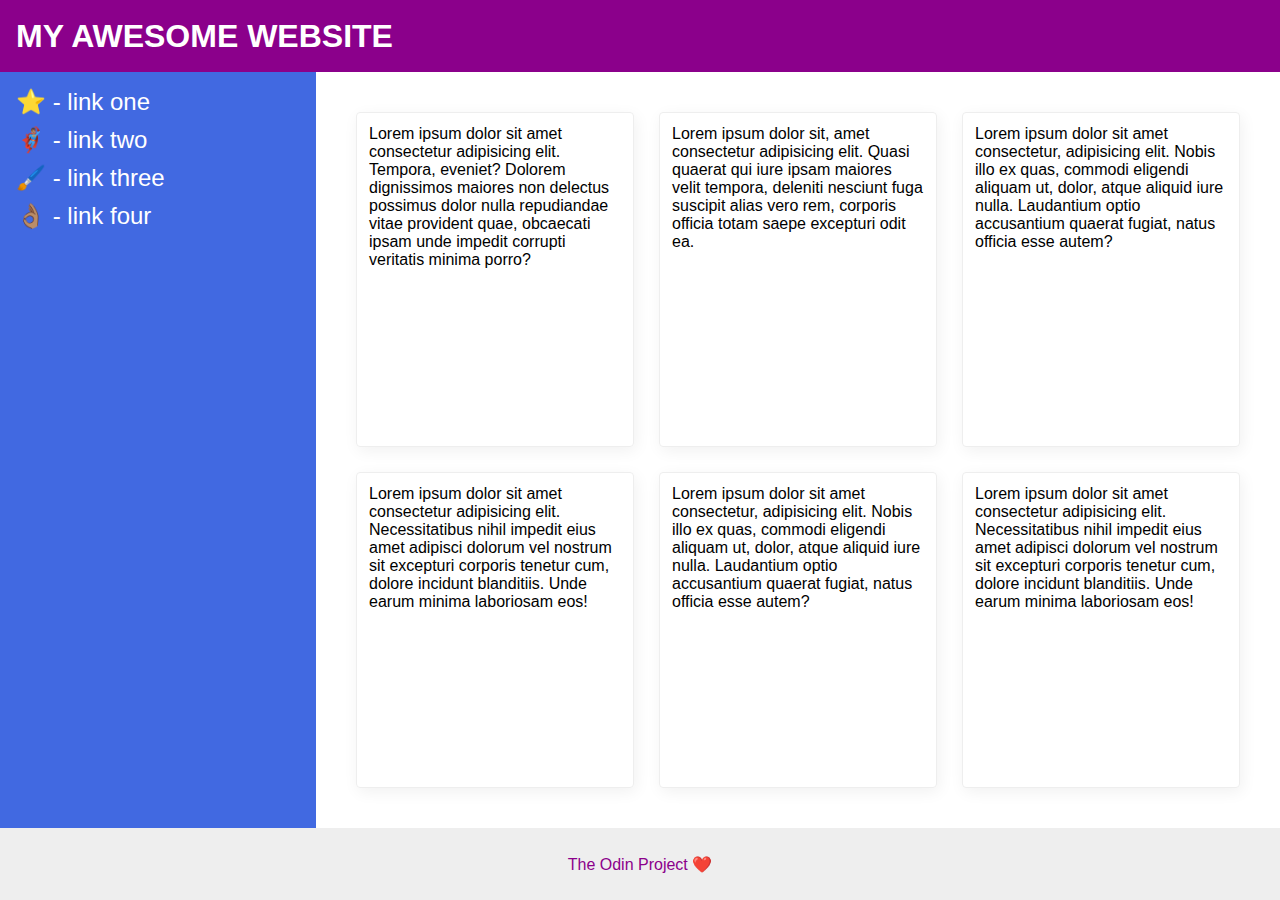
<file: flex/07-flex-layout-2/index.html>
<!DOCTYPE html>
<html lang="en">
<head>
  <meta charset="UTF-8">
  <meta http-equiv="X-UA-Compatible" content="IE=edge">
  <meta name="viewport" content="width=device-width, initial-scale=1.0">
  <title>The Holy Grail</title>
  <link rel="stylesheet" href="style.css">
</head>
<body>
  <div class="header">
    MY AWESOME WEBSITE
  </div>
  
  <div class="content">
    <div class="sidebar">
      <ul>
        <li><a href="google.com">⭐ - link one</a></li>
        <li><a href="google.com">🦸🏽‍♂️ - link two</a></li>
        <li><a href="google.com">🖌️ - link three</a></li>
        <li><a href="google.com">👌🏽 - link four</a></li>
      </ul>
    </div>

    <div class="cards">
      <div class="card">Lorem ipsum dolor sit amet consectetur adipisicing elit. Tempora, eveniet? Dolorem dignissimos maiores non delectus possimus dolor nulla repudiandae vitae provident quae, obcaecati ipsam unde impedit corrupti veritatis minima porro?</div>
      <div class="card">Lorem ipsum dolor sit, amet consectetur adipisicing elit. Quasi quaerat qui iure ipsam maiores velit tempora, deleniti nesciunt fuga suscipit alias vero rem, corporis officia totam saepe excepturi odit ea.</div>
      <div class="card">Lorem ipsum dolor sit amet consectetur, adipisicing elit. Nobis illo ex quas, commodi eligendi aliquam ut, dolor, atque aliquid iure nulla. Laudantium optio accusantium quaerat fugiat, natus officia esse autem?</div>
      <div class="card">Lorem ipsum dolor sit amet consectetur adipisicing elit. Necessitatibus nihil impedit eius amet adipisci dolorum vel nostrum sit excepturi corporis tenetur cum, dolore incidunt blanditiis. Unde earum minima laboriosam eos!</div>
      <div class="card">Lorem ipsum dolor sit amet consectetur, adipisicing elit. Nobis illo ex quas, commodi eligendi aliquam ut, dolor, atque aliquid iure nulla. Laudantium optio accusantium quaerat fugiat, natus officia esse autem?</div>
      <div class="card">Lorem ipsum dolor sit amet consectetur adipisicing elit. Necessitatibus nihil impedit eius amet adipisci dolorum vel nostrum sit excepturi corporis tenetur cum, dolore incidunt blanditiis. Unde earum minima laboriosam eos!</div>
    </div>
  </div>

  <div class="footer">
    The Odin Project ❤️
  </div>
</body>
</html>
</file>
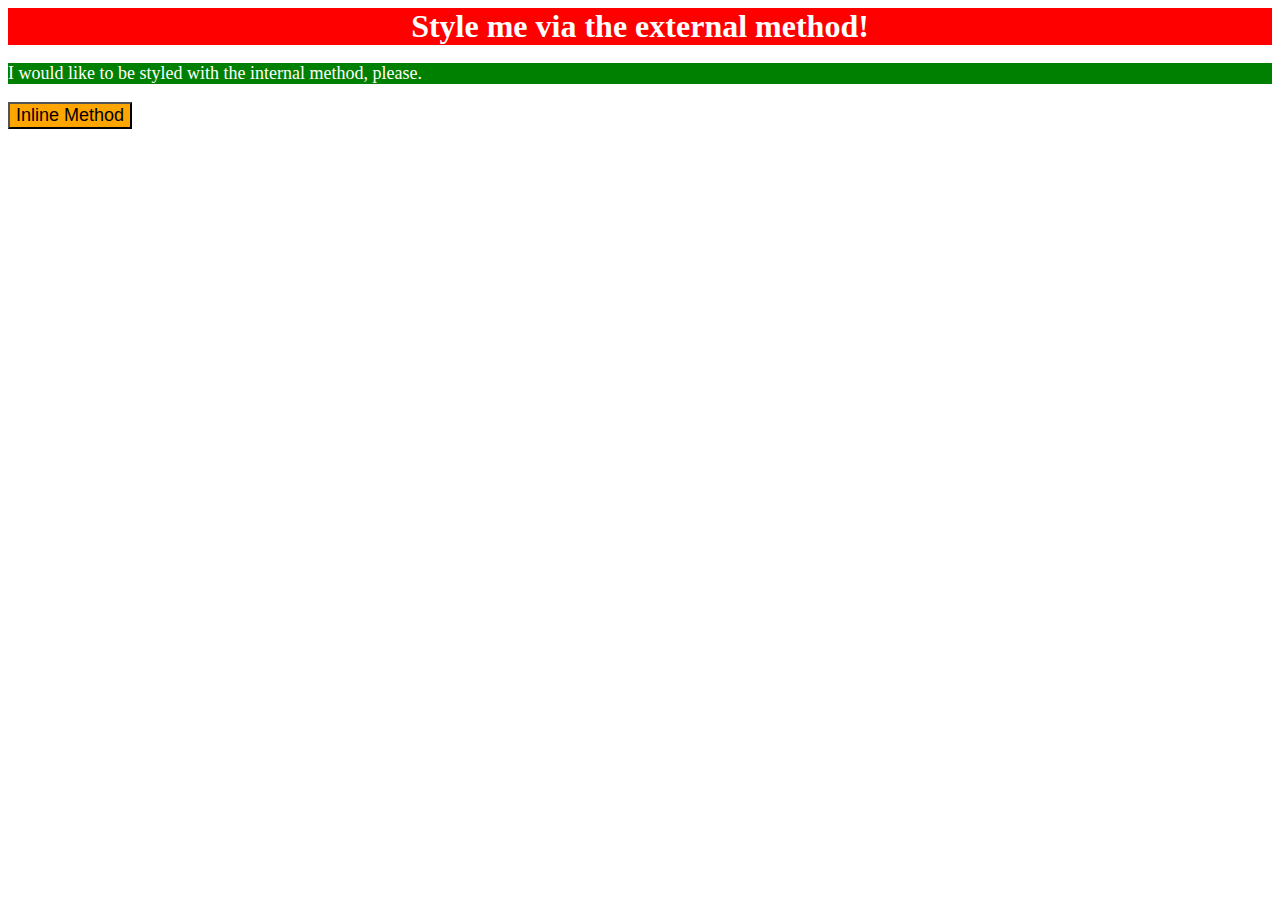
<file: foundations/01-css-methods/index.html>
<!DOCTYPE html>
<html lang="en">
<head>
  <meta charset="UTF-8">
  <meta http-equiv="X-UA-Compatible" content="IE=edge">
  <meta name="viewport" content="width=device-width, initial-scale=1.0">
  <title>Methods for Adding CSS</title>
  <link rel="stylesheet" href="styles.css">
  <style>
    p {
      background-color: green;
      color: white;
      font-size: 18px;
    }
  </style>
</head>

<body>
  <div>Style me via the external method!</div>
  <p>I would like to be styled with the internal method, please.</p>
  <button style="font-size: 18px; background-color: orange">Inline Method</button>
</body>
</html>
</file>
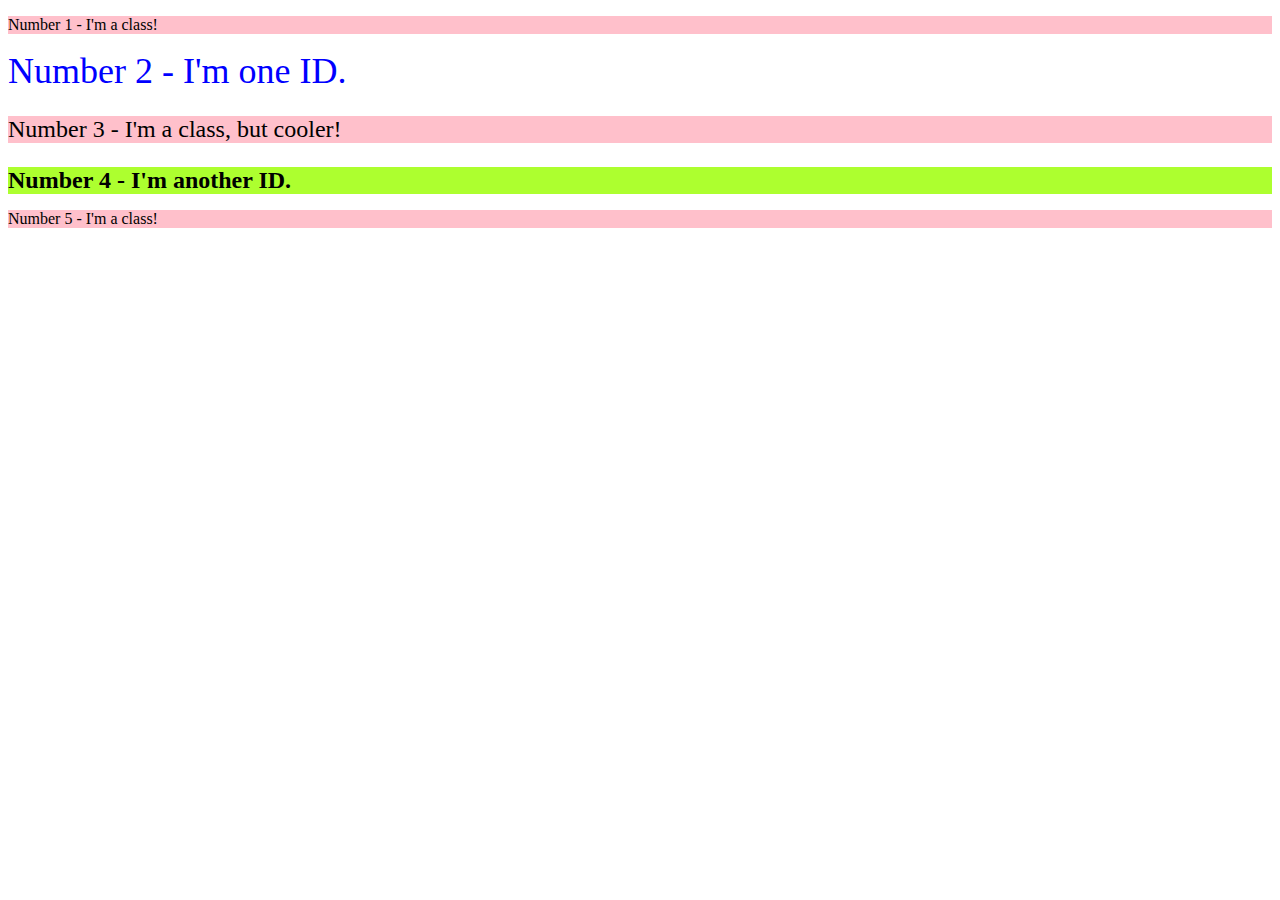
<file: foundations/02-class-id-selectors/index.html>
<!DOCTYPE html>
<html lang="en">
<head>
  <meta charset="UTF-8">
  <meta http-equiv="X-UA-Compatible" content="IE=edge">
  <meta name="viewport" content="width=device-width, initial-scale=1.0">
  <title>Class and ID Selectors</title>
  <link rel="stylesheet" href="style.css">
</head>
<body>
  <p class="red-background">Number 1 - I'm a class!</p>
  <div id="blue-large">Number 2 - I'm one ID.</div>
  <p class="red-background med-font">Number 3 - I'm a class, but cooler!</p>
  <div id="green" class="med-font">Number 4 - I'm another ID.</div>
  <p class="red-background">Number 5 - I'm a class!</p>
</body>
</html>
</file>
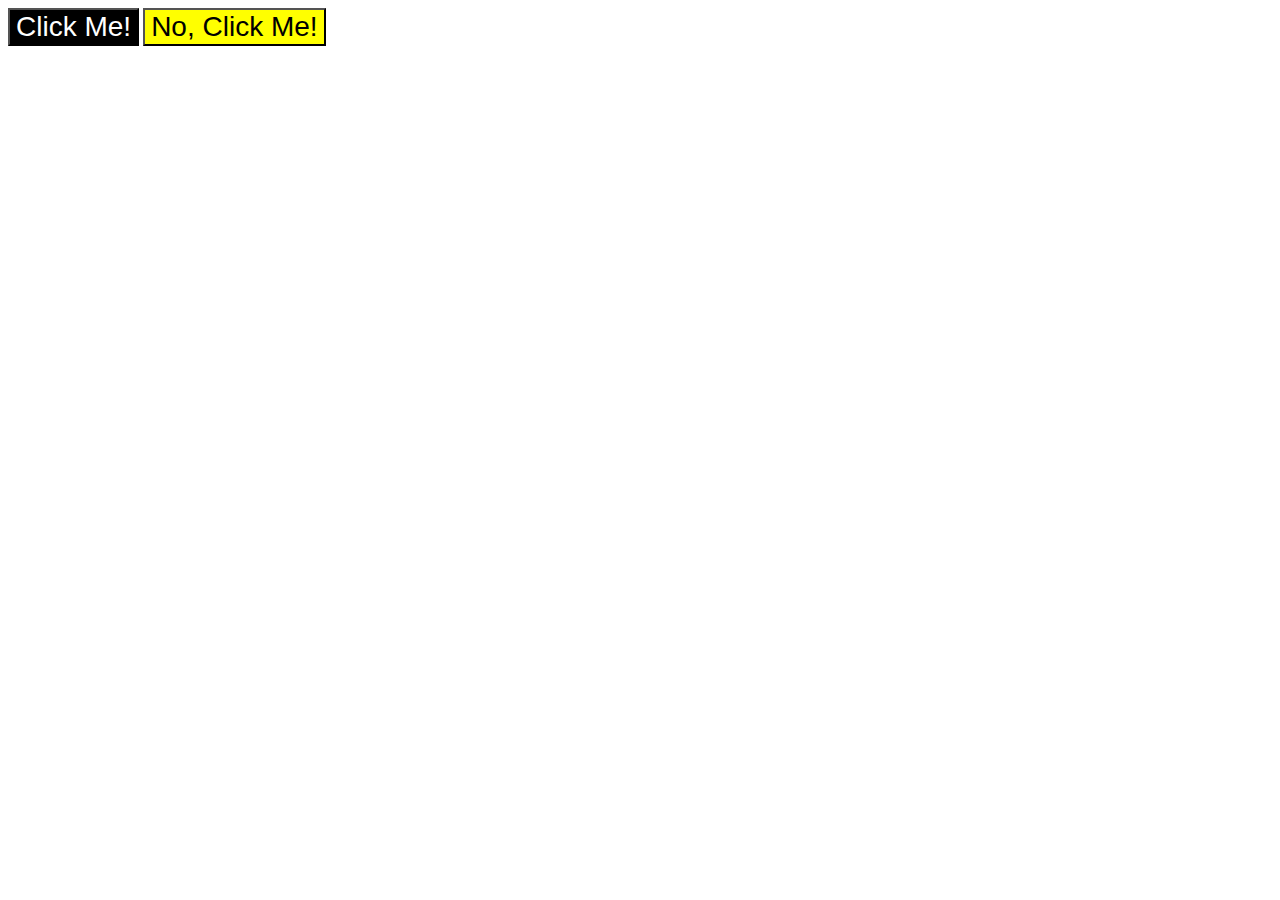
<file: foundations/03-grouping-selectors/index.html>
<!DOCTYPE html>
<html lang="en">
<head>
  <meta charset="UTF-8">
  <meta http-equiv="X-UA-Compatible" content="IE=edge">
  <meta name="viewport" content="width=device-width, initial-scale=1.0">
  <title>Grouping Selectors</title>
  <link rel="stylesheet" href="style.css">
</head>
<body>
  <button class="first">Click Me!</button>
  <button class="second">No, Click Me!</button>
</body>
</html>
</file>
<file: flex/07-flex-layout-2/style.css>
body {
  font-family: -apple-system, BlinkMacSystemFont, 'Segoe UI', Roboto, Oxygen, Ubuntu, Cantarell, 'Open Sans', 'Helvetica Neue', sans-serif;
  margin: 0;
  min-height: 100vh;

  display: flex;
  flex-direction: column;
}

.header {
  height: 72px;
  background: darkmagenta;
  color: white;
  display: flex;
  align-items: center;
  padding-left: 16px;
  font-size: 32px;
  font-weight: 900;
}

.footer {
  height: 72px;
  background: #eee;
  color: darkmagenta;
  display: flex;
  justify-content: center;
  align-items: center;
}

.sidebar {
  background: royalblue;
  gap: 10px;
}

.card {
  border: 1px solid #eee;
  box-shadow: 2px 4px 16px rgba(0,0,0,.06);
  border-radius: 4px;
  padding: 12px;
  flex: 1 1 auto;
  width: 250px;
}

.content {
  display: flex;
  flex: 1 1 auto;
}

.cards {
  display: flex;
  gap: 25px;
  flex-flow: row wrap;
  padding: 40px;
}

.sidebar li,
.sidebar a {
  list-style: none;
  text-decoration: none;
  color: white;
  font-size: 24px;
}

.sidebar ul {
  width: 300px;
  padding-left: 16px;
}

.sidebar li {
  padding-bottom: 10px;
}
</file>
<file: foundations/01-css-methods/styles.css>
div {
    background-color: red;
    color: white;
    font-size: 32px;
    text-align: center;
    font-weight: 700;
}
</file>
<file: foundations/02-class-id-selectors/style.css>
#blue-large {
    font-size: 36px;
    color: blue;
}

.med-font {
    font-size: 24px;
}

.red-background {
    background-color: pink;
}

#green {
    font-weight: bold;
    background-color: greenyellow;
}
</file>
<file: foundations/03-grouping-selectors/style.css>
.first,
.second {
    font-size: 28px;
    font-family: Helvetica, 'Times New Roman', sans-serif;
}

.first {
    background-color: black;
    color: white;
}

.second {
    background-color: yellow;
}
</file>
